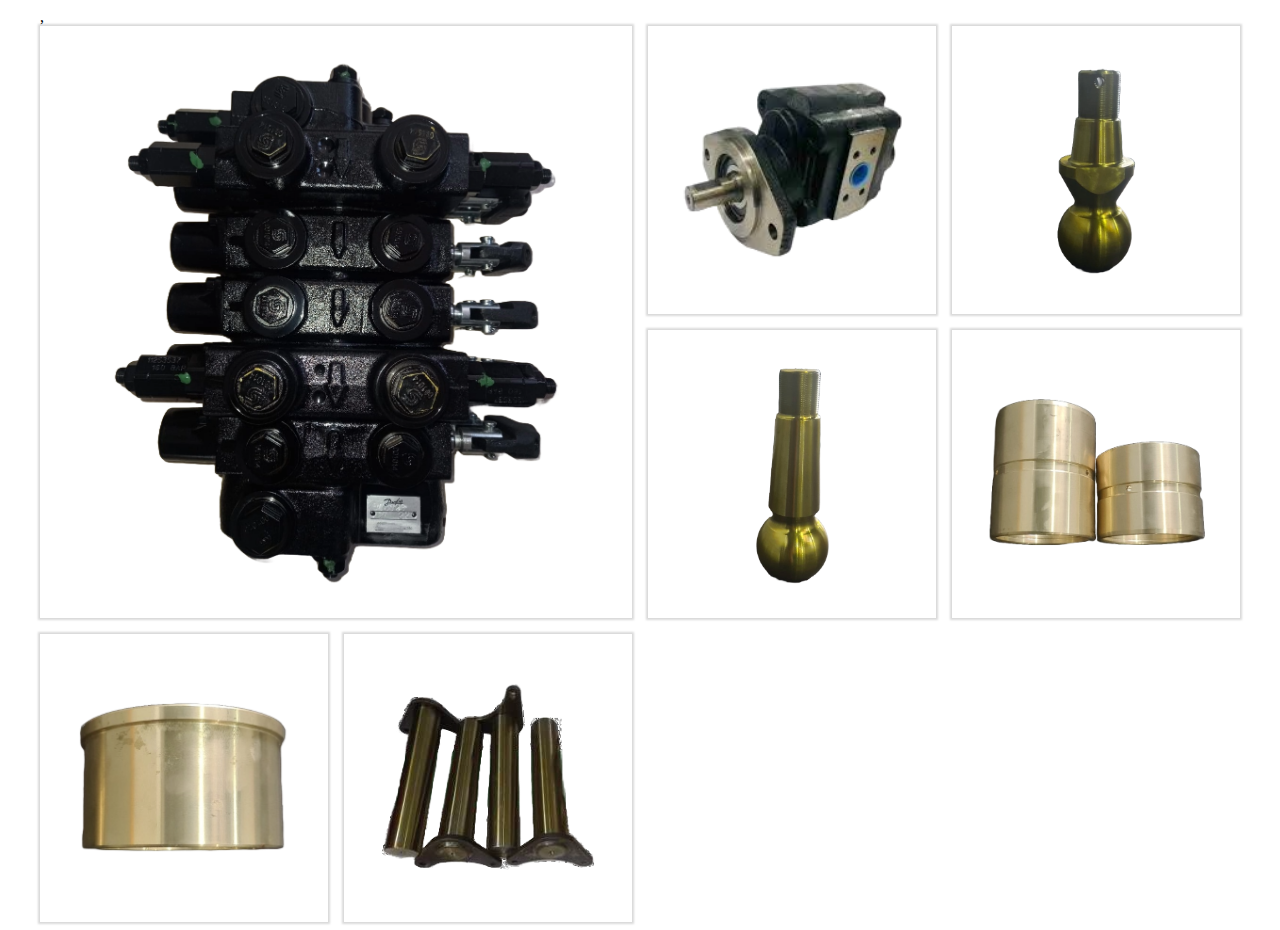
<file: teste.html>
<!DOCTYPE html>
<html lang="en">
<head>
    <meta charset="UTF-8">
    <meta name="viewport" content="width=device-width, initial-scale=1.0">
    <title>Document</title>
    <link rel="stylesheet" href="grid.css">
</head>
<body>
    <main>
         <div class="container">,

            <div class="product-grid">

                <div class="card tamanho">
                    <img class="card__img" src="/Img/parts/Pecas_Reposicao_BombaEComandos (1).png" alt="">
                    <!-- <div class="card__content">
                        <h2 class="card__title">Eu</h2>
                        <p class="card__price">$12</p>
                        <p class="card__description">muito caro</p>
                    </div> -->
                </div>

                <div class="card">
                    <img class="card__img" src="/Img/parts/Pecas_Reposicao_BombaEComandos (2).png" alt="">
                    <!-- <div class="card__content">
                        <h2 class="card__title">Eu</h2>
                        <p class="card__price">$12</p>
                        <p class="card__description">muito caro</p>
                    </div> -->
                </div>

                <div class="card">
                    <img class="card__img" src="/Img/parts/Pecas_Reposicao_Transbordo_Row (1).png" alt="">
                    <!-- <div class="card__content">
                        <h2 class="card__title">Eu</h2>
                        <p class="card__price">$12</p>
                        <p class="card__description">muito caro</p>
                    </div> -->
                </div>

                <div class="card">
                    <img class="card__img" src="/Img/parts/Pecas_Reposicao_Transbordo_Row (2).png" alt="">
                    <!-- <div class="card__content">
                        <h2 class="card__title">Eu</h2>
                        <p class="card__price">$12</p>
                        <p class="card__description">muito caro</p>
                    </div> -->
                </div>

                <div class="card">
                    <img class="card__img" src="/Img/parts/Pecas_Reposicao_Transbordo_Row (3).png" alt="">
                    <!-- <div class="card__content">
                        <h2 class="card__title">Eu</h2>
                        <p class="card__price">$12</p>
                        <p class="card__description">muito caro</p>
                    </div> -->
                </div>

                <div class="card">
                    <img class="card__img" src="/Img/parts/Pecas_Reposicao_Transbordo_Row (4).png" alt="">
                    <!-- <div class="card__content">
                        <h2 class="card__title">Eu</h2>
                        <p class="card__price">$12</p>
                        <p class="card__description">muito caro</p>
                    </div> -->
                </div>
                <div class="card">
                    <img class="card__img" src="/Img/parts/Pecas_Reposicao_Transbordo_Row (5).png" alt="">
                    <!-- <div class="card__content">
                        <h2 class="card__title">Eu</h2>
                        <p class="card__price">$12</p>
                        <p class="card__description">muito caro</p>
                    </div> -->
                </div>


            </div>
         </div>
    </main>
</body>
</html>
</file>
<file: grid.css>
.container{
    max-width: 100rem;
    margin-inline: auto;
    padding-inline: 2rem;
}

.product-grid{
    display: grid;
    gap: 1rem;
    grid-template-columns: repeat(auto-fit, minmax(15rem, 1fr));
}

.card.tamanho{
    grid-row: span 2;
    grid-column: span 2;
}

.card{
    box-shadow: 0 0 2px 2px #00000027 ;
    padding: 2rem;
}

.card__img{
    width: 100%;
    max-width: 100%;
    display: block;
    aspect-ratio: 1 / 1;
    object-fit: contain;
}
</file>
